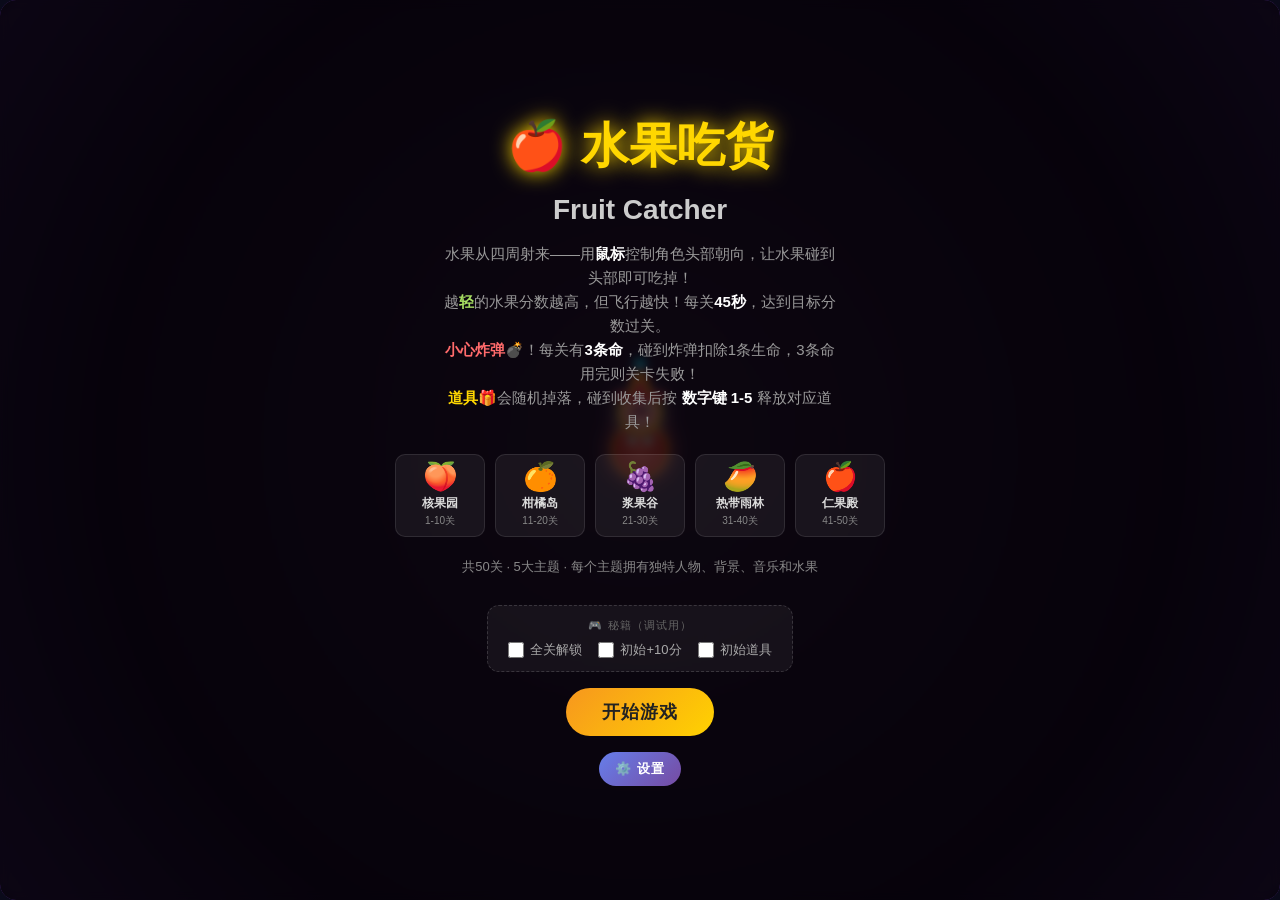
<file: index.html>
<!DOCTYPE html>
<html lang="zh-CN">
<head>
  <meta charset="UTF-8">
  <meta name="viewport" content="width=device-width, initial-scale=1.0">
  <title>🍎 水果吃货 - Fruit Catcher</title>
  <link rel="stylesheet" href="css/style.css">
</head>
<body>
<div id="gameWrapper">
  <canvas id="gameCanvas"></canvas>

  <!-- 成就提示 -->
  <div id="achievementToast">
    <span class="ach-icon">🏅</span>
    <div class="ach-title">成就解锁</div>
    <div class="ach-name" id="achName"></div>
    <div class="ach-desc" id="achDesc"></div>
  </div>

  <!-- 道具使用提示 -->
  <div id="itemUseHint"></div>

  <!-- 道具栏 -->
  <div id="itemBar"></div>

  <!-- HUD -->
  <div id="hud">
    <div class="hud-panel">
      <div class="hud-label">关卡</div>
      <div class="hud-value" id="levelVal">1</div>
    </div>
    <div class="hud-panel">
      <div class="hud-label">得分</div>
      <div class="hud-value" id="scoreVal">0</div>
    </div>
    <div class="hud-panel">
      <div class="hud-label">生命</div>
      <div class="hud-value" id="livesVal" style="color:#a8e063">❤️❤️❤️</div>
    </div>
    <div class="hud-panel">
      <div class="hud-label">目标</div>
      <div class="hud-value" id="targetVal" style="color:#a8e063">66</div>
    </div>
    <div class="hud-panel">
      <div class="hud-label">剩余</div>
      <div class="hud-value" id="timerVal">45</div>
    </div>
  </div>
  <!-- 连击显示 - 独立于HUD，固定在面板正下方 -->
  <div id="comboDisplay"></div>
  <div id="levelInfo">第 <b id="levelName">1</b> 关 — <b id="levelDesc">桃源初见</b></div>

  <!-- 开始界面 -->
  <div class="overlay" id="startScreen">
    <h1 style="color:#ffd700">🍎 水果吃货</h1>
    <h2>Fruit Catcher</h2>
    <p>水果从四周射来——用<b style="color:#fff">鼠标</b>控制角色头部朝向，让水果碰到头部即可吃掉！<br>
       越<b style="color:#a8e063">轻</b>的水果分数越高，但飞行越快！每关<b style="color:#fff">45秒</b>，达到目标分数过关。<br>
       <b style="color:#ff6b6b">小心炸弹💣</b>！每关有<b style="color:#fff">3条命</b>，碰到炸弹扣除1条生命，3条命用完则关卡失败！<br>
       <b style="color:#ffd700">道具🎁</b>会随机掉落，碰到收集后按 <b style="color:#fff">数字键 1-5</b> 释放对应道具！</p>

    <!-- 五大主题展示 -->
    <div class="theme-showcase">
      <div class="theme-card">
        <div class="theme-emoji">🍑</div>
        <div class="theme-name">核果园</div>
        <div class="theme-range">1-10关</div>
      </div>
      <div class="theme-card">
        <div class="theme-emoji">🍊</div>
        <div class="theme-name">柑橘岛</div>
        <div class="theme-range">11-20关</div>
      </div>
      <div class="theme-card">
        <div class="theme-emoji">🍇</div>
        <div class="theme-name">浆果谷</div>
        <div class="theme-range">21-30关</div>
      </div>
      <div class="theme-card">
        <div class="theme-emoji">🥭</div>
        <div class="theme-name">热带雨林</div>
        <div class="theme-range">31-40关</div>
      </div>
      <div class="theme-card">
        <div class="theme-emoji">🍎</div>
        <div class="theme-name">仁果殿</div>
        <div class="theme-range">41-50关</div>
      </div>
    </div>

    <p style="font-size:13px;color:#888;margin-top:4px">共50关 · 5大主题 · 每个主题拥有独特人物、背景、音乐和水果</p>

    <!-- 秘籍区域 -->
    <div class="cheats-panel">
      <div class="cheats-title">🎮 秘籍（调试用）</div>
      <div class="cheats-list">
        <label class="cheat-item">
          <input type="checkbox" id="cheatAllLevels">
          <span>全关解锁</span>
        </label>
        <label class="cheat-item">
          <input type="checkbox" id="cheatStartBonus">
          <span>初始+10分</span>
        </label>
        <label class="cheat-item">
          <input type="checkbox" id="cheatStartItem">
          <span>初始道具</span>
        </label>
      </div>
    </div>

    <button class="btn btn-primary" id="btnStart">开始游戏</button>
    <button class="btn btn-secondary btn-small" id="btnSettings">⚙️ 设置</button>
  </div>

  <!-- 设置面板 -->
  <div class="overlay hidden" id="settingsScreen">
    <div class="overlay-content settings-panel">
      <h2>⚙️ 游戏设置</h2>
      <div class="settings-section">
        <div class="settings-item">
          <label class="settings-label">
            <span>🎵 音乐音量</span>
            <span class="settings-value" id="bgmVolumeValue">12%</span>
          </label>
          <input type="range" id="bgmVolume" min="0" max="100" value="12" class="settings-slider">
        </div>
        <div class="settings-item">
          <label class="settings-label">
            <span>🔊 音效音量</span>
            <span class="settings-value" id="sfxVolumeValue">80%</span>
          </label>
          <input type="range" id="sfxVolume" min="0" max="100" value="80" class="settings-slider">
        </div>
      </div>
      <div class="settings-section">
        <div class="settings-item">
          <label class="settings-label">
            <span>🎮 音效测试</span>
          </label>
          <button class="btn btn-small btn-secondary" id="btnTestSfx">🔊 播放测试</button>
        </div>
      </div>
      <div class="settings-section">
        <h3>📊 数据管理</h3>
        <button class="btn btn-danger btn-small" id="btnResetProgress">🗑️ 重置进度</button>
        <p class="settings-hint">重置后所有关卡、成就将被清空，请谨慎操作！</p>
      </div>
      <button class="btn btn-primary" id="btnCloseSettings">✓ 关闭</button>
    </div>
  </div>

  <!-- 过关界面 -->
  <div class="overlay hidden" id="winScreen">
    <div class="confetti-container" id="winConfetti"></div>
    <div class="overlay-content">
      <h1 style="color:#a8e063">🎉 过关！</h1>
      <h2 id="winMsg"></h2>
      <p id="winDetail"></p>
      <div style="display:flex;gap:12px">
        <button class="btn btn-success" id="btnNext">下一关 →</button>
        <button class="btn btn-primary" id="btnRestart1">重新开始</button>
        <button class="btn btn-secondary" id="btnBackHomeWin">返回首页</button>
      </div>
    </div>
  </div>

  <!-- 失败界面 -->
  <div class="overlay hidden" id="loseScreen">
    <div class="confetti-container" id="loseConfetti"></div>
    <div class="overlay-content">
      <h1 style="color:#ff6b6b">💀 失败！</h1>
      <h2 id="loseMsg"></h2>
      <p id="loseDetail"></p>
      <div style="display:flex;gap:12px;flex-wrap:wrap;justify-content:center">
        <button class="btn btn-danger" id="btnRetryDirect">⚡ 快速重试</button>
        <button class="btn btn-secondary" id="btnRetry">再试一次</button>
        <button class="btn btn-secondary" id="btnBackHomeLose">返回首页</button>
      </div>
    </div>
  </div>

  <!-- 通关界面 -->
  <div class="overlay hidden" id="clearScreen">
    <div class="confetti-container" id="clearConfetti"></div>
    <div class="firework-container" id="clearFireworks"></div>
    <div class="overlay-content">
      <h1 style="color:#ffd700">🏆 全部通关！</h1>
      <h2 id="clearMsg"></h2>
      <p id="clearDetail"></p>
      <div style="display:flex;gap:12px">
        <button class="btn btn-primary" id="btnRestart3">再玩一次</button>
        <button class="btn btn-secondary" id="btnBackHomeClear">返回首页</button>
      </div>
    </div>
  </div>

  <!-- 暂停界面 -->
  <div class="overlay hidden" id="pauseScreen">
    <h1 style="color:#fff">⏸️ 游戏暂停</h1>
    <h2 id="pauseInfo"></h2>
    <p style="color:#666">按 <b style="color:#fff">ESC</b> 继续游戏</p>
    <div style="display:flex;gap:12px;flex-wrap:wrap;justify-content:center">
      <button class="btn btn-success" id="btnResume">继续游戏</button>
      <button class="btn btn-danger" id="btnRetryLevel">重玩此关</button>
      <button class="btn btn-primary" id="btnBackHome">返回首页</button>
    </div>
  </div>

  <!-- 关卡预览界面 -->
  <div class="overlay hidden" id="levelPreviewScreen">
    <button class="btn-icon preview-back-btn" id="btnBackToSelect">← 返回选择</button>
    <div class="preview-header">
      <div class="preview-theme-emoji" id="previewThemeEmoji">🍑</div>
      <div class="preview-theme-name" id="previewThemeName">核果园</div>
    </div>
    <div class="preview-level-name" id="previewLevelName">桃源初见</div>
    <div class="preview-info">
      <div class="preview-difficulty" id="previewDifficulty">
        <span class="diff-label">难度</span>
        <span class="diff-stars" id="previewStars">★★★☆☆</span>
      </div>
      <div class="preview-target">
        <span class="target-label">目标</span>
        <span class="target-value" id="previewTarget">66</span>
      </div>
    </div>
    <div class="preview-mechanic-info" id="previewMechanicInfo" style="display:none"></div>
    <div class="preview-portal-info" id="previewPortalInfo" style="display:none"></div>
    <div class="preview-portal-info" id="previewBeeInfo" style="display:none"></div>
    <div class="preview-portal-info" id="previewVineInfo" style="display:none"></div>
    <div class="preview-portal-info" id="previewGravityInfo" style="display:none"></div>
    <div class="preview-portal-info" id="previewGemInfo" style="display:none"></div>
    <div class="preview-portal-info" id="previewTargetInfo" style="display:none"></div>
    <div class="preview-fruits" id="previewFruits"></div>
    <div class="preview-items" id="previewItems"></div>
    <button class="btn btn-primary btn-large" id="btnStartLevel">开始挑战</button>
  </div>

  <!-- 关卡选择界面 -->
  <div class="overlay hidden" id="levelSelectScreen">
    <!-- 顶部导航 -->
    <div class="level-select-header">
      <button class="btn-icon" id="btnBackToStart">✕ 关闭</button>
      <div class="level-select-title">选择关卡</div>
      <div class="level-select-progress" id="levelSelectProgress">已通关 0/50</div>
    </div>

    <!-- 主题信息区 -->
    <div class="theme-info-panel">
      <div class="theme-info-left">
        <div class="theme-emoji-large" id="selectThemeEmoji">🍑</div>
        <div class="theme-name-large" id="selectThemeName">核果园</div>
        <div class="theme-page-indicator">
          <span id="selectThemePage">1</span> / <span id="selectThemeTotal">5</span>
        </div>
      </div>
      <div class="theme-info-right">
        <div class="theme-story" id="selectThemeStory">故事背景...</div>
        <div class="theme-player-info">
          <span class="info-label">👤 角色：</span>
          <span id="selectPlayerName">桃太郎</span>
          <div class="player-desc" id="selectPlayerDesc">描述...</div>
        </div>
        <div id="windDemoContainer" class="wind-demo-container">
          <div id="windDemoLabel" class="wind-demo-label">🌊 海风演示</div>
          <canvas id="windDemoCanvas" class="wind-demo-canvas"></canvas>
          <canvas id="portalDemoCanvas" class="wind-demo-canvas" style="display:none"></canvas>
        </div>
      </div>
    </div>

    <!-- 关卡卡片区 -->
    <div class="level-cards-container">
      <button class="btn-nav" id="btnPrevTheme">◀</button>
      <div class="level-cards-grid" id="levelCardsGrid">
        <!-- 动态生成 -->
      </div>
      <button class="btn-nav" id="btnNextTheme">▶</button>
    </div>

    <!-- 底部说明 -->
    <div class="level-select-footer">
      <div class="level-legend">
        <span class="legend-item"><span class="status-passed">✅</span> 已通关</span>
        <span class="legend-item"><span class="status-unlocked">🔓</span> 可挑战</span>
        <span class="legend-item"><span class="status-locked">🔒</span> 未解锁</span>
      </div>
    </div>
  </div>
</div>

<!-- JS 模块（按依赖顺序加载） -->
<script src="js/config.js"></script>
<script src="js/audio.js"></script>
<script src="js/items.js"></script>
<script src="js/achievements.js"></script>
<script src="js/game.js"></script>
</body>
</html>
</file>
<file: css/style.css>
/* ==========================================================
   水果吃货 - 样式表
   ========================================================== */

* { margin: 0; padding: 0; box-sizing: border-box; }

body {
  background: #0a0a1a;
  margin: 0;
  overflow: hidden;
  font-family: 'Segoe UI', sans-serif;
  user-select: none;
}

#gameWrapper {
  position: relative;
  width: 100vw;
  height: 100vh;
  overflow: hidden;
  border-radius: 16px;
}

canvas {
  display: block;
  position: absolute;
  top: 0; left: 0;
  width: 100%;
  height: 100%;
  cursor: none;
  z-index: 1;
}

canvas.wind-demo-canvas {
  position: static;
  width: 220px;
  height: 80px;
}

/* ---- HUD ---- */
#hud {
  position: absolute;
  top: 0;
  left: 50%;
  transform: translateX(-50%);
  display: flex;
  gap: 8px;
  align-items: flex-start;
  padding: 12px 16px;
  pointer-events: none;
  z-index: 10;
  opacity: 0;
  transition: opacity 0.3s;
}
#hud.active { opacity: 1; }

.hud-panel {
  background: rgba(0,0,0,0.6);
  border: 1px solid rgba(255,255,255,0.15);
  border-radius: 10px;
  padding: 6px 12px;
  backdrop-filter: blur(6px);
  min-width: 60px;
  text-align: center;
}
.hud-label { font-size: 10px; color: #aaa; letter-spacing: 0.5px; text-transform: uppercase; }
.hud-value { font-size: 20px; font-weight: 700; color: #fff; line-height: 1.1; }
#scoreVal { color: #ffd700; }
#timerVal { color: #ff6b6b; }
#timerVal.warning { animation: pulse 0.5s infinite alternate; color: #ff3333; }
#livesVal { font-size: 18px; letter-spacing: 2px; color: #a8e063; }
#livesVal.pulse { animation: pulse 0.5s infinite alternate; }

/* 连击显示 - 固定在HUD面板正下方，居中独立 */
#comboDisplay {
  position: absolute;
  top: 90px;
  left: 50%;
  transform: translateX(-50%);
  min-width: 120px;
  padding: 8px 20px;
  background: rgba(0,0,0,0.7);
  border: 2px solid rgba(255,215,0,0.4);
  border-radius: 12px;
  font-size: 18px;
  font-weight: 800;
  color: #ffd700;
  text-align: center;
  pointer-events: none;
  z-index: 11;
  transition: text-shadow 0.2s, transform 0.1s;
}

@keyframes pulse { from { opacity: 1; } to { opacity: 0.4; } }

/* ---- Overlay 通用 ---- */
.overlay {
  position: absolute;
  inset: 0;
  display: flex;
  flex-direction: column;
  align-items: center;
  overflow: hidden;
  justify-content: center;
  background: rgba(0,0,0,0.75);
  border-radius: 16px;
  backdrop-filter: blur(4px);
  z-index: 20;
  gap: 16px;
  transition: opacity 0.3s;
}
.overlay.hidden { display: none; }
.overlay h1 { font-size: 48px; font-weight: 900; text-shadow: 0 0 20px currentColor; }
.overlay h2 { font-size: 28px; font-weight: 700; color: #ccc; }
.overlay p  { font-size: 15px; color: #999; max-width: 400px; text-align: center; line-height: 1.6; }

/* 结果界面样式 */
.result-section {
  background: rgba(255,255,255,0.05);
  border: 1px solid rgba(255,255,255,0.08);
  border-radius: 10px;
  padding: 10px 16px;
  margin-bottom: 8px;
  width: 100%;
  max-width: 320px;
}
.result-section-full {
  max-width: 280px;
  margin-bottom: 10px;
}
.result-section-title {
  font-size: 11px;
  color: #888;
  letter-spacing: 2px;
  text-transform: uppercase;
  margin-bottom: 6px;
  text-align: center;
}
.result-row {
  display: flex;
  justify-content: space-between;
  align-items: center;
  padding: 3px 0;
}
.result-label {
  font-size: 13px;
  color: #aaa;
}
.result-value {
  font-size: 16px;
  font-weight: 700;
  color: #fff;
}
.result-rank {
  display: inline-block;
  width: 80px;
  height: 80px;
  line-height: 80px;
  font-size: 44px;
  font-weight: 900;
  border-radius: 50%;
  text-align: center;
  text-shadow: 0 2px 8px rgba(0,0,0,0.4);
  box-shadow: 0 4px 20px rgba(0,0,0,0.3), inset 0 2px 0 rgba(255,255,255,0.2);
  margin: 10px auto 0;
  animation: rankPop 0.5s cubic-bezier(0.34, 1.56, 0.64, 1);
}
@keyframes rankPop {
  0% { transform: scale(0); opacity: 0; }
  70% { transform: scale(1.2); }
  100% { transform: scale(1); opacity: 1; }
}

/* ---- 按钮 ---- */
.btn {
  padding: 12px 36px;
  font-size: 18px;
  font-weight: 700;
  border: none;
  border-radius: 50px;
  cursor: pointer;
  transition: transform 0.15s, box-shadow 0.15s;
  letter-spacing: 1px;
}
.btn:hover { transform: scale(1.06); box-shadow: 0 0 24px rgba(255,255,255,0.3); }
.btn-primary { background: linear-gradient(135deg, #f7971e, #ffd200); color: #222; }
.btn-secondary { background: linear-gradient(135deg, #667eea, #764ba2); color: #fff; }
.btn-success { background: linear-gradient(135deg, #56ab2f, #a8e063); color: #fff; }
.btn-danger  { background: linear-gradient(135deg, #ff416c, #ff4b2b); color: #fff; }
.btn-small {
  padding: 6px 12px;
  font-size: 12px;
  border-radius: 20px;
}

/* ---- 图例 ---- */
.fruit-legend {
  display: flex;
  gap: 14px;
  flex-wrap: wrap;
  justify-content: center;
  margin-top: 4px;
}
.fruit-item {
  display: flex;
  align-items: center;
  gap: 5px;
  font-size: 13px;
  color: #ccc;
}
.fruit-item span:first-child { font-size: 20px; }

/* ---- 关卡信息 ---- */
#levelInfo {
  position: absolute;
  top: 70px; left: 50%; transform: translateX(-50%);
  background: rgba(0,0,0,0.6);
  border: 1px solid rgba(255,255,255,0.1);
  border-radius: 8px;
  padding: 4px 16px;
  font-size: 13px;
  color: #aaa;
  pointer-events: none;
  z-index: 10;
  opacity: 0;
  transition: opacity 0.3s;
}
#levelInfo.active { opacity: 1; }
#levelInfo b { color: #ffd700; }

/* ---- 屏幕震动 ---- */
#gameWrapper.shake {
  animation: shakeAnim 0.4s ease-out;
}
@keyframes shakeAnim {
  0%   { transform: translate(0,0) rotate(0); }
  10%  { transform: translate(-12px,6px) rotate(-1deg); }
  20%  { transform: translate(10px,-8px) rotate(1deg); }
  30%  { transform: translate(-8px,4px) rotate(-0.5deg); }
  40%  { transform: translate(6px,-3px) rotate(0.5deg); }
  60%  { transform: translate(-3px,2px) rotate(0); }
  100% { transform: translate(0,0) rotate(0); }
}

/* ---- 界面入场动画 ---- */

/* 过关界面 - 弹跳入场 */
#winScreen .overlay-content {
  animation: bounceIn 0.6s cubic-bezier(0.34, 1.56, 0.64, 1) forwards;
}
@keyframes bounceIn {
  0% { opacity: 0; transform: scale(0.3) translateY(50px); }
  50% { transform: scale(1.05) translateY(-10px); }
  70% { transform: scale(0.95) translateY(5px); }
  100% { opacity: 1; transform: scale(1) translateY(0); }
}

/* 失败界面 - 抖动入场 */
#loseScreen .overlay-content {
  animation: shakeIn 0.6s ease-out forwards;
}
@keyframes shakeIn {
  0% { opacity: 0; transform: scale(0.8) translateX(-30px); }
  20% { opacity: 1; transform: scale(1) translateX(15px); }
  40% { transform: scale(1) translateX(-10px); }
  60% { transform: scale(1) translateX(5px); }
  80% { transform: scale(1) translateX(-2px); }
  100% { transform: scale(1) translateX(0); }
}

/* 通关界面 - 闪耀入场 */
#clearScreen .overlay-content {
  animation: shineIn 0.8s ease-out forwards;
}
@keyframes shineIn {
  0% { opacity: 0; transform: scale(0.5); filter: brightness(3); }
  50% { filter: brightness(2); }
  100% { opacity: 1; transform: scale(1); filter: brightness(1); }
}

/* 评级圆环脉冲光晕 */
.result-rank.pulse-glow {
  animation: rankPop 0.5s cubic-bezier(0.34, 1.56, 0.64, 1), glowPulse 1.5s ease-in-out infinite 0.5s;
}
@keyframes glowPulse {
  0%, 100% { box-shadow: 0 4px 20px rgba(0,0,0,0.3), inset 0 2px 0 rgba(255,255,255,0.2), 0 0 30px currentColor; }
  50% { box-shadow: 0 4px 20px rgba(0,0,0,0.3), inset 0 2px 0 rgba(255,255,255,0.2), 0 0 60px currentColor; }
}

/* 过关彩带动画容器 */
.confetti-container {
  position: absolute;
  inset: 0;
  pointer-events: none;
  overflow: hidden;
  z-index: 5;
}
.confetti {
  position: absolute;
  width: 10px;
  height: 10px;
  animation: confettiFall 3s ease-out forwards;
}
@keyframes confettiFall {
  0% { transform: translateY(-20px) rotate(0deg); opacity: 1; }
  100% { transform: translateY(100vh) rotate(720deg); opacity: 0; }
}

/* 烟花粒子 */
.firework {
  position: absolute;
  width: 4px;
  height: 4px;
  border-radius: 50%;
  animation: fireworkBurst 1.5s ease-out forwards;
}
@keyframes fireworkBurst {
  0% { transform: scale(0); opacity: 1; }
  50% { opacity: 1; }
  100% { transform: scale(1) translate(var(--tx), var(--ty)); opacity: 0; }
}

/* 金色星尘 */
.stardust {
  position: absolute;
  width: 3px;
  height: 3px;
  background: #ffd700;
  border-radius: 50%;
  animation: stardustFloat 2s ease-out forwards;
}
@keyframes stardustFloat {
  0% { transform: translateY(0) scale(1); opacity: 1; }
  100% { transform: translateY(-100px) scale(0); opacity: 0; }
}

/* 失败屏幕红闪 */
.screen-red-flash {
  animation: redFlash 0.5s ease-out;
}
@keyframes redFlash {
  0% { box-shadow: inset 0 0 100px rgba(255,0,0,0.8); }
  100% { box-shadow: inset 0 0 0 transparent; }
}

/* 文字逐字入场 */
.text-reveal {
  overflow: hidden;
}
.text-reveal span {
  display: inline-block;
  animation: textSlideIn 0.3s ease-out forwards;
  opacity: 0;
}
@keyframes textSlideIn {
  0% { opacity: 0; transform: translateY(100%); }
  100% { opacity: 1; transform: translateY(0); }
}

/* 连击屏幕闪光边框 */
.combo-border-flash {
  animation: comboBorder 0.3s ease-out;
}
@keyframes comboBorder {
  0% { box-shadow: inset 0 0 0 4px #ffd700; }
  100% { box-shadow: inset 0 0 0 0 transparent; }
}

/* 高分水果金色光晕扩散 */
.highscore-burst {
  animation: burstGlow 0.4s ease-out;
}
@keyframes burstGlow {
  0% { box-shadow: 0 0 0 0 rgba(255,215,0,0.8); }
  50% { box-shadow: 0 0 30px 15px rgba(255,215,0,0.4); }
  100% { box-shadow: 0 0 0 0 transparent; }
}

/* 按钮点击音效视觉反馈 */
.btn-click-effect {
  animation: btnClick 0.15s ease-out;
}
@keyframes btnClick {
  0% { transform: scale(1); }
  50% { transform: scale(0.95); }
  100% { transform: scale(1); }
}

/* 过关烟花容器 */
.firework-container {
  position: absolute;
  inset: 0;
  pointer-events: none;
  overflow: hidden;
  z-index: 6;
}

/* 过关界面内容入场动画 */
.overlay-content {
  display: flex;
  flex-direction: column;
  align-items: center;
  gap: 16px;
  z-index: 10;
}

/* 过关标题动画 */
#winScreen h1 {
  animation: winTitleBounce 0.8s cubic-bezier(0.34, 1.56, 0.64, 1) forwards;
}
@keyframes winTitleBounce {
  0% { opacity: 0; transform: scale(0) translateY(-50px); }
  60% { transform: scale(1.2) translateY(0); }
  80% { transform: scale(0.9); }
  100% { opacity: 1; transform: scale(1); }
}

/* 失败标题抖动动画 */
#loseScreen h1 {
  animation: loseTitleShake 0.8s ease-out forwards;
}
@keyframes loseTitleShake {
  0% { opacity: 0; transform: translateX(-50px); }
  20% { opacity: 1; transform: translateX(20px); }
  40% { transform: translateX(-15px); }
  60% { transform: translateX(8px); }
  80% { transform: translateX(-3px); }
  100% { transform: translateX(0); }
}

/* 通关金色光效 */
#clearScreen::before {
  content: '';
  position: absolute;
  inset: 0;
  background: radial-gradient(ellipse at center, rgba(255,215,0,0.15) 0%, transparent 70%);
  animation: goldenPulse 2s ease-in-out infinite;
  pointer-events: none;
}
@keyframes goldenPulse {
  0%, 100% { opacity: 0.5; transform: scale(1); }
  50% { opacity: 1; transform: scale(1.1); }
}

/* 通关标题彩虹渐变 */
#clearScreen h1 {
  background: linear-gradient(90deg, #ffd700, #ff6b6b, #a8e063, #4da6ff, #ffd700);
  background-size: 200% auto;
  -webkit-background-clip: text;
  background-clip: text;
  -webkit-text-fill-color: transparent;
  animation: rainbowFlow 3s linear infinite;
}
@keyframes rainbowFlow {
  0% { background-position: 0% center; }
  100% { background-position: 200% center; }
}

/* 按钮入场动画延迟 */
.overlay-content .btn:nth-child(1) { animation: btnSlideIn 0.4s ease-out 0.3s both; }
.overlay-content .btn:nth-child(2) { animation: btnSlideIn 0.4s ease-out 0.4s both; }
.overlay-content .btn:nth-child(3) { animation: btnSlideIn 0.4s ease-out 0.5s both; }
@keyframes btnSlideIn {
  0% { opacity: 0; transform: translateY(30px); }
  100% { opacity: 1; transform: translateY(0); }
}

/* ============================================================
   设置面板
   ============================================================ */
.settings-panel {
  max-width: 400px;
  text-align: center;
}

.settings-panel h2 {
  color: #fff;
  margin-bottom: 20px;
  font-size: 24px;
}

.settings-section {
  background: rgba(255,255,255,0.05);
  border-radius: 12px;
  padding: 16px;
  margin-bottom: 16px;
}

.settings-section h3 {
  color: #888;
  font-size: 14px;
  margin-bottom: 12px;
  text-align: left;
}

.settings-item {
  margin-bottom: 14px;
}

.settings-item:last-child {
  margin-bottom: 0;
}

.settings-label {
  display: flex;
  justify-content: space-between;
  align-items: center;
  color: #ccc;
  font-size: 14px;
  margin-bottom: 8px;
}

.settings-value {
  color: #a8e063;
  font-weight: 600;
  min-width: 45px;
  text-align: right;
}

.settings-slider {
  width: 100%;
  height: 6px;
  -webkit-appearance: none;
  appearance: none;
  background: rgba(255,255,255,0.1);
  border-radius: 3px;
  outline: none;
  cursor: pointer;
}

.settings-slider::-webkit-slider-thumb {
  -webkit-appearance: none;
  appearance: none;
  width: 18px;
  height: 18px;
  border-radius: 50%;
  background: #a8e063;
  cursor: pointer;
  transition: transform 0.2s;
}

.settings-slider::-webkit-slider-thumb:hover {
  transform: scale(1.2);
}

.settings-slider::-moz-range-thumb {
  width: 18px;
  height: 18px;
  border-radius: 50%;
  background: #a8e063;
  cursor: pointer;
  border: none;
}

.settings-hint {
  color: #666;
  font-size: 11px;
  margin-top: 8px;
  text-align: left;
}

.btn-small {
  padding: 8px 16px;
  font-size: 13px;
}

/* 失败界面暗红色调 */
#loseScreen {
  background: rgba(40,0,0,0.82);
}

/* 过关界面庆祝色调 */
#winScreen {
  background: rgba(0,30,0,0.75);
}

/* ---- 成就提示条 ---- */
#achievementToast {
  position: absolute;
  top: 110px;
  left: 50%;
  transform: translateX(-50%) translateY(-20px);
  background: linear-gradient(135deg, rgba(255,180,0,0.95), rgba(255,120,0,0.95));
  border: 2px solid rgba(255,255,255,0.4);
  border-radius: 14px;
  padding: 12px 28px;
  z-index: 30;
  pointer-events: none;
  opacity: 0;
  transition: opacity 0.4s, transform 0.4s;
  text-align: center;
  min-width: 320px;
  box-shadow: 0 4px 30px rgba(255,160,0,0.5);
}
#achievementToast.show {
  opacity: 1;
  transform: translateX(-50%) translateY(0);
}
#achievementToast .ach-icon {
  font-size: 28px;
  display: block;
  margin-bottom: 2px;
}
#achievementToast .ach-title {
  font-size: 11px;
  color: rgba(255,255,255,0.7);
  letter-spacing: 2px;
  text-transform: uppercase;
}
#achievementToast .ach-name {
  font-size: 20px;
  font-weight: 800;
  color: #fff;
  text-shadow: 0 1px 4px rgba(0,0,0,0.3);
}
#achievementToast .ach-desc {
  font-size: 12px;
  color: rgba(255,255,255,0.85);
  margin-top: 2px;
}

/* ---- 道具栏 ---- */
#itemBar {
  position: absolute;
  bottom: 12px;
  left: 50%;
  transform: translateX(-50%);
  display: flex;
  gap: 6px;
  z-index: 10;
  pointer-events: none;
  opacity: 0;
  transition: opacity 0.3s;
}
#itemBar.active { opacity: 1; }

.item-slot {
  width: 52px;
  height: 52px;
  background: rgba(0,0,0,0.6);
  border: 2px solid rgba(255,255,255,0.15);
  border-radius: 10px;
  display: flex;
  flex-direction: column;
  align-items: center;
  justify-content: center;
  position: relative;
  backdrop-filter: blur(4px);
}
.item-slot .item-key {
  position: absolute;
  top: -8px;
  right: -4px;
  background: rgba(255,255,255,0.2);
  color: #fff;
  font-size: 10px;
  font-weight: 700;
  padding: 1px 5px;
  border-radius: 4px;
}
.item-slot .item-icon {
  font-size: 22px;
  line-height: 1;
}
.item-slot .item-count {
  position: absolute;
  bottom: 1px;
  right: 4px;
  font-size: 10px;
  font-weight: 700;
  color: #ffd700;
}
.item-slot.empty { opacity: 0.3; }
.item-slot.active-use {
  border-color: #ffd700;
  box-shadow: 0 0 12px rgba(255,215,0,0.6);
  animation: itemFlash 0.15s;
}
@keyframes itemFlash {
  0% { transform: scale(1.2); }
  100% { transform: scale(1); }
}

/* ---- 道具使用提示 ---- */
#itemUseHint {
  position: absolute;
  bottom: 72px;
  left: 50%;
  transform: translateX(-50%);
  background: rgba(0,0,0,0.75);
  border: 1px solid rgba(255,255,255,0.2);
  border-radius: 8px;
  padding: 6px 16px;
  font-size: 14px;
  font-weight: 700;
  color: #ffd700;
  z-index: 15;
  pointer-events: none;
  opacity: 0;
  transition: opacity 0.3s;
  text-align: center;
  white-space: nowrap;
}
#itemUseHint.show { opacity: 1; }

/* ---- 主题展示卡片 ---- */
.theme-showcase {
  display: flex;
  gap: 10px;
  justify-content: center;
  margin-top: 4px;
}
.theme-card {
  background: rgba(255,255,255,0.06);
  border: 1px solid rgba(255,255,255,0.1);
  border-radius: 10px;
  padding: 8px 14px;
  text-align: center;
  min-width: 90px;
  transition: transform 0.2s, border-color 0.2s;
}
.theme-card:hover {
  transform: translateY(-3px);
  border-color: rgba(255,255,255,0.25);
}
.theme-emoji {
  font-size: 28px;
  line-height: 1;
}
.theme-name {
  font-size: 12px;
  font-weight: 700;
  color: #ddd;
  margin-top: 4px;
}
.theme-range {
  font-size: 10px;
  color: #888;
  margin-top: 2px;
}

/* ---- 秘籍面板 ---- */
.cheats-panel {
  background: rgba(255,255,255,0.05);
  border: 1px dashed rgba(255,255,255,0.15);
  border-radius: 12px;
  padding: 12px 20px;
  margin-top: 12px;
}
.cheats-title {
  font-size: 11px;
  color: #666;
  text-align: center;
  margin-bottom: 8px;
  text-transform: uppercase;
  letter-spacing: 1px;
}
.cheats-list {
  display: flex;
  gap: 16px;
  justify-content: center;
  flex-wrap: wrap;
}
.cheat-item {
  display: flex;
  align-items: center;
  gap: 6px;
  font-size: 13px;
  color: #aaa;
  cursor: pointer;
  transition: color 0.2s;
}
.cheat-item:hover {
  color: #fff;
}
.cheat-item input[type="checkbox"] {
  width: 16px;
  height: 16px;
  accent-color: #ffd700;
  cursor: pointer;
}

/* ---- 暂停界面 ---- */
#pauseScreen {
  background: rgba(0,0,0,0.82);
}
#pauseScreen h2 {
  font-size: 16px;
  color: #888;
  font-weight: 400;
}

/* ---- 关卡预览界面 ---- */
#levelPreviewScreen {
  background: rgba(0,0,0,0.88);
  gap: 12px;
}

.preview-header {
  display: flex;
  flex-direction: column;
  align-items: center;
  gap: 4px;
}
.preview-theme-emoji {
  font-size: 56px;
  line-height: 1;
  filter: drop-shadow(0 0 12px rgba(255,255,255,0.3));
}
.preview-theme-name {
  font-size: 18px;
  font-weight: 700;
  color: #aaa;
  letter-spacing: 2px;
}

.preview-level-name {
  font-size: 36px;
  font-weight: 900;
  color: #fff;
  text-shadow: 0 0 20px rgba(255,255,255,0.3);
}

.preview-info {
  display: flex;
  gap: 32px;
  margin: 8px 0;
}
.preview-difficulty, .preview-target {
  display: flex;
  flex-direction: column;
  align-items: center;
  gap: 4px;
}
.diff-label, .target-label {
  font-size: 11px;
  color: #888;
  letter-spacing: 2px;
  text-transform: uppercase;
}
.diff-stars {
  font-size: 20px;
  letter-spacing: 2px;
}
.target-value {
  font-size: 28px;
  font-weight: 900;
  color: #a8e063;
}

.preview-fruits {
  background: rgba(255,255,255,0.05);
  border: 1px solid rgba(255,255,255,0.1);
  border-radius: 12px;
  padding: 12px 20px;
  max-width: 360px;
  width: 100%;
  max-height: 220px;
  overflow-y: auto;
  scrollbar-width: thin;
  scrollbar-color: rgba(255,255,255,0.2) transparent;
}
.preview-fruits::-webkit-scrollbar {
  width: 6px;
}
.preview-fruits::-webkit-scrollbar-track {
  background: transparent;
}
.preview-fruits::-webkit-scrollbar-thumb {
  background: rgba(255,255,255,0.2);
  border-radius: 3px;
}
.preview-fruits-title {
  font-size: 11px;
  color: #888;
  letter-spacing: 2px;
  text-transform: uppercase;
  margin-bottom: 8px;
  text-align: center;
}
.preview-fruit-item {
  display: flex;
  align-items: center;
  gap: 10px;
  padding: 5px 0;
  border-bottom: 1px solid rgba(255,255,255,0.05);
}
.preview-fruit-item:last-child {
  border-bottom: none;
}
.preview-fruit-icon {
  font-size: 24px;
  width: 32px;
  text-align: center;
}
.preview-fruit-name {
  flex: 1;
  font-size: 14px;
  color: #ccc;
}
.preview-fruit-score {
  font-size: 14px;
  font-weight: 700;
}
.preview-fruit-score.fruit-slow { color: #a8e063; }
.preview-fruit-score.fruit-medium { color: #ffd700; }
.preview-fruit-score.fruit-fast { color: #ff6b6b; }

/* 主题机制描述 */
.preview-mechanic-info {
  background: rgba(150,100,255,0.15);
  border: 1px solid rgba(150,100,255,0.4);
  border-radius: 10px;
  padding: 10px 16px;
  max-width: 360px;
  width: 100%;
  font-size: 13px;
  color: #c8b0ff;
  text-align: center;
  margin-bottom: 10px;
}

/* 传送门信息 */
.preview-portal-info {
  background: rgba(128,96,255,0.2);
  border: 1px solid rgba(128,96,255,0.5);
  border-radius: 10px;
  padding: 8px 14px;
  max-width: 360px;
  width: 100%;
  font-size: 13px;
  color: #a080ff;
  text-align: center;
  margin-bottom: 10px;
}

/* 道具列表 */
.preview-items {
  background: rgba(255,255,255,0.05);
  border: 1px solid rgba(255,255,255,0.1);
  border-radius: 12px;
  padding: 12px 20px;
  max-width: 360px;
  width: 100%;
  max-height: 180px;
  overflow-y: auto;
  scrollbar-width: thin;
  scrollbar-color: rgba(255,255,255,0.2) transparent;
}
.preview-items::-webkit-scrollbar {
  width: 6px;
}
.preview-items::-webkit-scrollbar-track {
  background: transparent;
}
.preview-items::-webkit-scrollbar-thumb {
  background: rgba(255,255,255,0.2);
  border-radius: 3px;
}
.preview-item-item {
  display: flex;
  align-items: center;
  gap: 8px;
  padding: 5px 0;
  border-bottom: 1px solid rgba(255,255,255,0.05);
  flex-wrap: wrap;
}
.preview-item-item:last-child {
  border-bottom: none;
}
.preview-item-icon {
  font-size: 20px;
  width: 28px;
  text-align: center;
}
.preview-item-name {
  font-size: 14px;
  font-weight: 700;
  color: #ccc;
  min-width: 70px;
}
.preview-item-desc {
  font-size: 12px;
  color: #888;
  flex: 1;
}

/* NEW 标记 */
.new-badge {
  background: linear-gradient(135deg, #ff6b6b, #ff4757);
  color: #fff;
  font-size: 9px;
  font-weight: 800;
  padding: 2px 6px;
  border-radius: 4px;
  letter-spacing: 0.5px;
  animation: newPulse 1.5s ease-in-out infinite;
}
@keyframes newPulse {
  0%, 100% { opacity: 1; transform: scale(1); }
  50% { opacity: 0.8; transform: scale(1.05); }
}

.preview-section-title {
  font-size: 11px;
  color: #888;
  letter-spacing: 2px;
  text-transform: uppercase;
  margin-bottom: 8px;
  text-align: center;
}

.btn-large {
  padding: 14px 48px;
  font-size: 20px;
  margin-top: 8px;
}

.preview-back-btn {
  position: absolute;
  top: 16px;
  left: 16px;
  z-index: 100;
  background: rgba(255,255,255,0.15);
  border: 1px solid rgba(255,255,255,0.2);
  padding: 8px 16px;
  font-size: 14px;
}

.diff-stars {
  font-size: 20px;
  letter-spacing: 2px;
}

/* ============================================================
   关卡选择界面
   ============================================================ */

/* ---- 顶部导航 ---- */
.level-select-header {
  display: flex;
  align-items: center;
  justify-content: space-between;
  width: 100%;
  max-width: 680px;
  padding: 0 8px;
  margin-bottom: 8px;
}

.level-select-title {
  font-size: 20px;
  font-weight: 700;
  color: #ffd700;
  text-shadow: 0 0 10px rgba(255,215,0,0.3);
}

.level-select-progress {
  font-size: 12px;
  color: #888;
  background: rgba(255,255,255,0.05);
  padding: 4px 12px;
  border-radius: 12px;
}

/* ---- 主题信息区 ---- */
.theme-info-panel {
  display: flex;
  gap: 24px;
  width: 100%;
  max-width: 680px;
  background: rgba(255,255,255,0.04);
  border: 1px solid rgba(255,255,255,0.08);
  border-radius: 16px;
  padding: 16px 20px;
  margin-bottom: 12px;
}

.theme-info-left {
  display: flex;
  flex-direction: column;
  align-items: center;
  gap: 8px;
  min-width: 100px;
}

.theme-emoji-large {
  font-size: 52px;
  line-height: 1;
  filter: drop-shadow(0 0 16px rgba(255,255,255,0.4));
}

.theme-name-large {
  font-size: 18px;
  font-weight: 800;
  color: #fff;
  text-align: center;
}

.theme-page-indicator {
  font-size: 12px;
  color: #888;
  background: rgba(255,255,255,0.06);
  padding: 3px 10px;
  border-radius: 10px;
}

.theme-info-right {
  flex: 1;
  display: flex;
  flex-direction: column;
  gap: 10px;
}

.theme-story {
  font-size: 13px;
  color: #aaa;
  line-height: 1.6;
  text-align: justify;
}

.theme-player-info {
  display: flex;
  flex-direction: column;
  gap: 4px;
}

.info-label {
  font-size: 12px;
  color: #888;
}

#selectPlayerName {
  font-size: 14px;
  font-weight: 700;
  color: #a8e063;
}

.player-desc {
  font-size: 12px;
  color: #888;
  line-height: 1.5;
}

/* ---- 关卡卡片区 ---- */
.level-cards-container {
  display: flex;
  align-items: center;
  gap: 12px;
  width: 100%;
  max-width: 680px;
}

.level-cards-grid {
  display: grid;
  grid-template-columns: repeat(5, 1fr);
  gap: 10px;
  flex: 1;
}

.level-card {
  background: rgba(255,255,255,0.06);
  border: 2px solid rgba(255,255,255,0.1);
  border-radius: 12px;
  padding: 10px 6px;
  display: flex;
  flex-direction: column;
  align-items: center;
  gap: 4px;
  cursor: pointer;
  transition: all 0.2s;
  position: relative;
}

.level-card:hover:not(.locked) {
  transform: translateY(-3px);
  border-color: rgba(255,255,255,0.3);
  background: rgba(255,255,255,0.1);
}

.level-card.locked {
  opacity: 0.4;
  cursor: not-allowed;
}

.level-card.passed {
  border-color: rgba(168,224,99,0.4);
  background: rgba(168,224,99,0.08);
}

.level-card.unlocked {
  border-color: rgba(255,215,0,0.3);
  background: rgba(255,215,0,0.05);
}

.level-num {
  font-size: 18px;
  font-weight: 800;
  color: #fff;
}

.level-name {
  font-size: 10px;
  color: #888;
  text-align: center;
  max-width: 60px;
  overflow: hidden;
  text-overflow: ellipsis;
  white-space: nowrap;
}

.level-status-icon {
  font-size: 14px;
  position: absolute;
  top: 4px;
  right: 4px;
}

.level-rank {
  font-size: 14px;
  font-weight: 900;
  line-height: 1;
  margin: 2px 0;
}

.level-best-score {
  font-size: 9px;
  color: #a8e063;
  font-weight: 600;
  margin: 1px 0;
  opacity: 0.9;
}

/* ---- 翻页按钮 ---- */
.btn-nav {
  background: rgba(255,255,255,0.08);
  border: 1px solid rgba(255,255,255,0.15);
  border-radius: 50%;
  width: 40px;
  height: 40px;
  color: #fff;
  font-size: 18px;
  cursor: pointer;
  transition: all 0.2s;
  display: flex;
  align-items: center;
  justify-content: center;
}

.btn-nav:hover {
  background: rgba(255,255,255,0.15);
  transform: scale(1.1);
}

.btn-icon {
  background: rgba(255,255,255,0.1);
  border: 1px solid rgba(255,255,255,0.2);
  border-radius: 8px;
  padding: 8px 16px;
  color: #fff;
  font-size: 14px;
  cursor: pointer;
  transition: all 0.2s;
  z-index: 50;
  position: relative;
}

.btn-icon:hover {
  background: rgba(255,255,255,0.2);
  color: #fff;
}

.btn-icon:active {
  transform: scale(0.95);
}

/* ---- 底部图例 ---- */
.level-select-footer {
  width: 100%;
  max-width: 680px;
  display: flex;
  justify-content: center;
  margin-top: 12px;
}

.level-legend {
  display: flex;
  gap: 20px;
  font-size: 12px;
  color: #888;
}

.legend-item {
  display: flex;
  align-items: center;
  gap: 6px;
}

/* ---- 海风演示（关卡选择界面）---- */
.wind-demo-container {
  display: none;
  flex-direction: column;
  align-items: center;
  gap: 6px;
  margin-top: 8px;
}
.wind-demo-label {
  font-size: 12px;
  color: #88ddff;
  font-weight: 600;
  letter-spacing: 0.5px;
}
.wind-demo-canvas {
  width: 220px;
  height: 80px;
  border-radius: 8px;
  background: rgba(0, 40, 80, 0.6);
  border: 1px solid rgba(136, 221, 255, 0.3);
  display: block;
}

/* ---- 响应式 ---- */
@media (max-width: 600px) {
  .theme-info-panel {
    flex-direction: column;
    align-items: center;
    text-align: center;
  }

  .level-cards-grid {
    grid-template-columns: repeat(5, 1fr);
    gap: 6px;
  }

  .level-card {
    padding: 8px 4px;
  }

  .level-name {
    display: none;
  }
}
</file>
